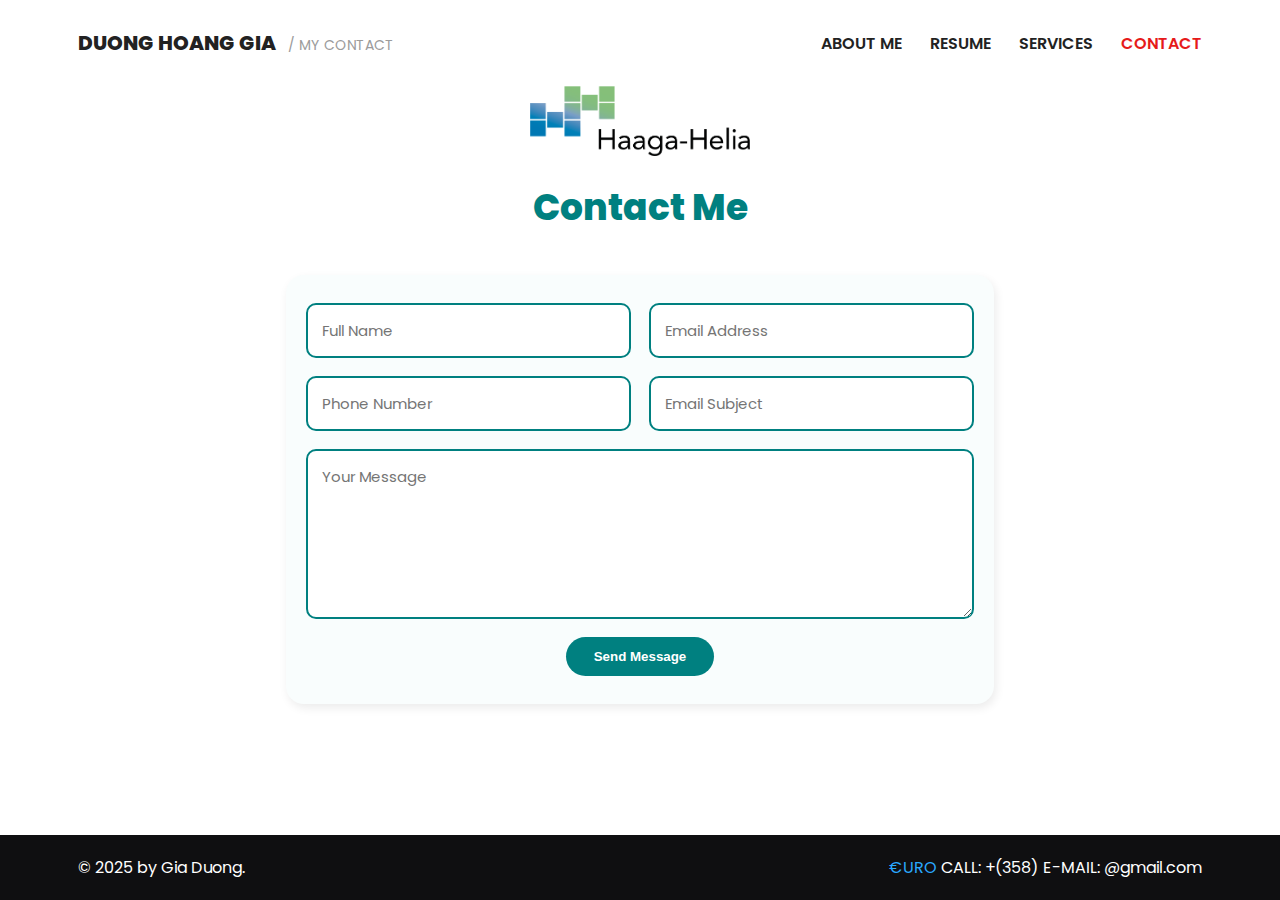
<file: contact.html>
<!DOCTYPE html>
<html lang="en">
<head>
  <meta charset="UTF-8">
  <meta name="viewport" content="width=device-width, initial-scale=1.0">
  <title>Contact - Duong Hoang Gia</title>

  <!-- Fonts -->
  <link 
    href="https://fonts.googleapis.com/css2?family=Poppins:wght@300;500;700;800&display=swap" 
    rel="stylesheet">

  <!-- Boxicons -->
  <link href="https://unpkg.com/boxicons@2.1.4/css/boxicons.min.css" rel="stylesheet">

  <!-- Styles -->
  <link rel="stylesheet" href="./styles/contact.css">
</head>
<body>
  <!-- ===== HEADER ===== -->
  <header class="site-header">
    <div class="container header-inner">
      <div class="brand">
        <span class="brand-name">DUONG HOANG GIA</span>
        <span class="brand-sub">/ MY CONTACT</span>
      </div>

      <button class="nav-toggle" aria-label="Toggle navigation">
        <i class='bx bx-menu'></i>
      </button>

      <nav class="main-nav">
        <a href="./index.html" class="nav-link">ABOUT ME</a>
        <a href="./resume.html" class="nav-link">RESUME</a>
        <a href="./projects.html" class="nav-link">SERVICES</a>
        <a href="./contact.html" class="nav-link active">CONTACT</a>
      </nav>
    </div>
  </header>
  <div class="nav-overlay"></div>

  <!-- ===== MAIN CONTENT ===== -->
  <main class="container main-content">
    <section class="projects-area">
      <img src="./images/haaga.png" alt="Haaga-Helia University logo" class="haaga-logo">

      <h1 class="page-title">Contact Me</h1>
      <div class="projects-grid">
        <!-- Contact Form Card -->
        <div class="project-card">
          <form class="contact-form">
            <div class="form-row">
              <input type="text" placeholder="Full Name" required>
              <input type="email" placeholder="Email Address" required>
            </div>
            <div class="form-row">
              <input type="tel" placeholder="Phone Number">
              <input type="text" placeholder="Email Subject">
            </div>
            <textarea placeholder="Your Message" rows="6" required></textarea>
            <button type="submit" class="btn-project">Send Message</button>
          </form>
        </div>
      </div>
    </section>
  </main>

  <!-- ===== FOOTER ===== -->
  <footer class="site-footer">
    <div class="container footer-inner">
      <div class="left-foot">© 2025 by Gia Duong.</div>
      <div class="right-foot">
        <span class="euro">€URO</span>
        <span class="call">CALL: +(358)</span>
        <span class="mail">E-MAIL: @gmail.com</span>
      </div>
    </div>
  </footer>
  <script src="./js/menu.js"></script>
</body>
</html>
</file>
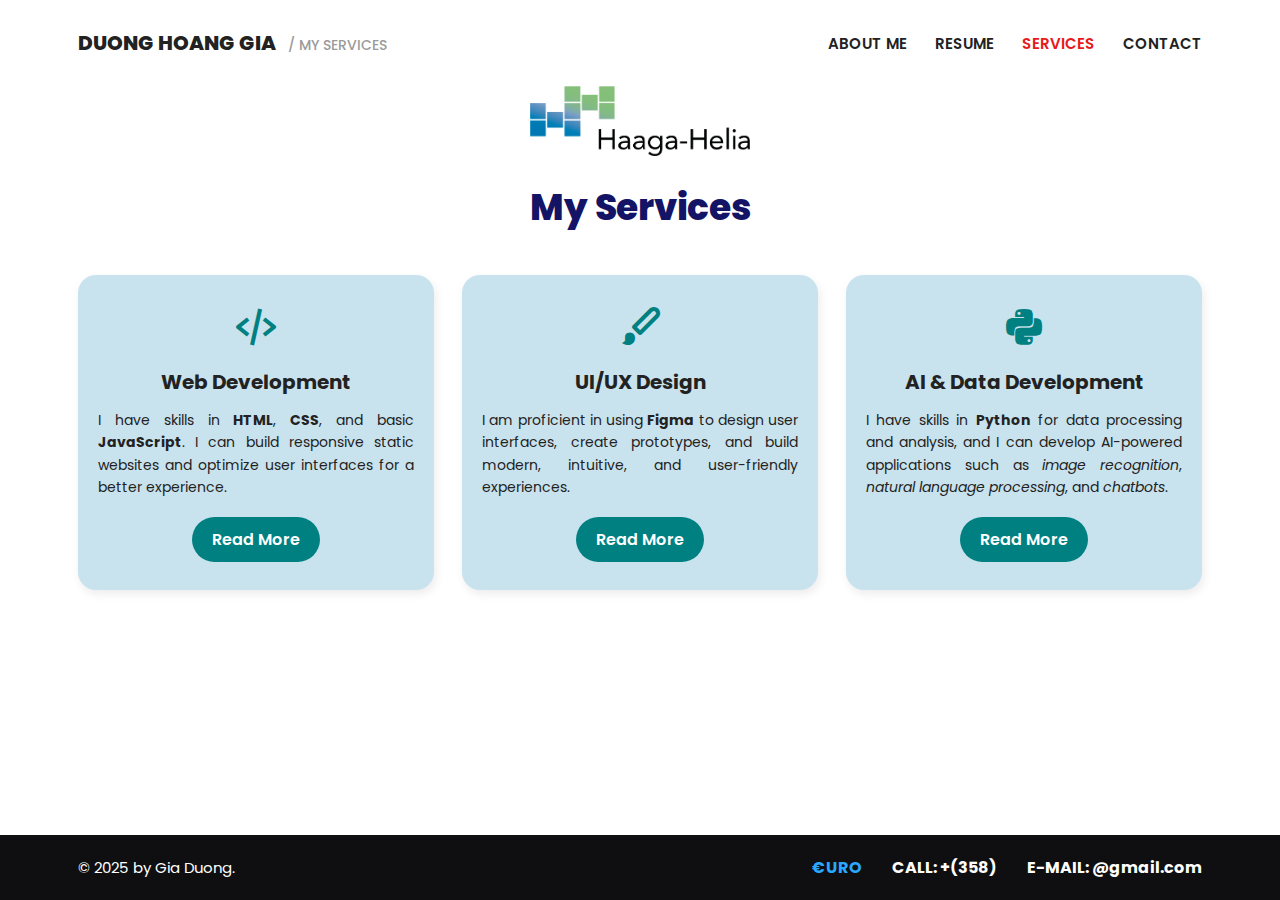
<file: projects.html>
<!DOCTYPE html>
<html lang="vi">
<head>
  <meta charset="utf-8">
  <meta name="viewport" content="width=device-width, initial-scale=1">
  <title>Projects - Duong Hoang Gia</title>

  <!-- Fonts -->
  <link 
    href="https://fonts.googleapis.com/css2?family=Poppins:wght@300;500;700;800&display=swap" 
    rel="stylesheet"
  >

  <!-- Boxicons -->
  <link href="https://unpkg.com/boxicons@2.1.4/css/boxicons.min.css" rel="stylesheet">

  <!-- Styles -->
  <link rel="stylesheet" href="./styles/projects.css">
</head>
<body>
  <!-- ===== HEADER ===== -->
  <header class="site-header">
    <div class="container header-inner">
      <div class="brand">
        <span class="brand-name">DUONG HOANG GIA</span>
        <span class="brand-sub">/ MY SERVICES</span>
      </div>

      <button class="nav-toggle" aria-label="Toggle navigation">
      <i class='bx bx-menu'></i>
    </button>

      <nav class="main-nav">
        <a href="./index.html" class="nav-link">ABOUT ME</a>
        <a href="./resume.html" class="nav-link">RESUME</a>
        <a href="./projects.html" class="nav-link active">SERVICES</a>
        <a href="./contact.html" class="nav-link">CONTACT</a>
      </nav>
    </div>
  </header>
      <div class="nav-overlay"></div>
  <!-- ===== MAIN CONTENT ===== -->
  <main class="container main-content">
    <section class="projects-area">
      <img src="./images/haaga.png" alt="Haaga-Helia University logo" class="haaga-logo">

      <h1 class="page-title">My Services</h1>

      <div class="projects-grid">
        <!-- Project Card 1 -->
        <div class="project-card">
          <i class='bx bx-code-alt project-icon'></i>
          <h3>Web Development</h3>
          <p>
            I have skills in <strong>HTML</strong>, <strong>CSS</strong>, and basic <strong>JavaScript</strong>. 
            I can build responsive static websites and optimize user interfaces for a better experience.
          </p>
          <a href="#" class="btn btn-project">Read More</a>
        </div>

        <!-- Project Card 2 -->
        <div class="project-card">
          <i class='bx bxs-paint project-icon'></i>
          <h3>UI/UX Design</h3>
          <p>
            I am proficient in using <strong>Figma</strong> to design user interfaces, 
            create prototypes, and build modern, intuitive, and user-friendly experiences.
          </p>
          <a href="#" class="btn btn-project">Read More</a>
        </div>

        <!-- Project Card 3 -->
        <div class="project-card">
          <i class='bx bxl-python project-icon'></i>
          <h3>AI & Data Development</h3>
          <p>
            I have skills in <strong>Python</strong> for data processing and analysis, 
            and I can develop AI-powered applications such as <em>image recognition</em>, 
            <em>natural language processing</em>, and <em>chatbots</em>.
          </p>
          <a href="#" class="btn btn-project">Read More</a>
        </div>
      </div>

    </section>
  </main>

  <!-- ===== FOOTER ===== -->
  <footer class="site-footer">
    <div class="container footer-inner">
      <div class="left-foot">© 2025 by Gia Duong.</div>
      <div class="right-foot">
        <span class="euro">€URO</span>
        <span class="call">CALL: +(358)</span>
        <span class="mail">E-MAIL: @gmail.com</span>
      </div>
    </div>
  </footer>
  <script src="./js/menu.js"></script>
</body>
</html>
</file>
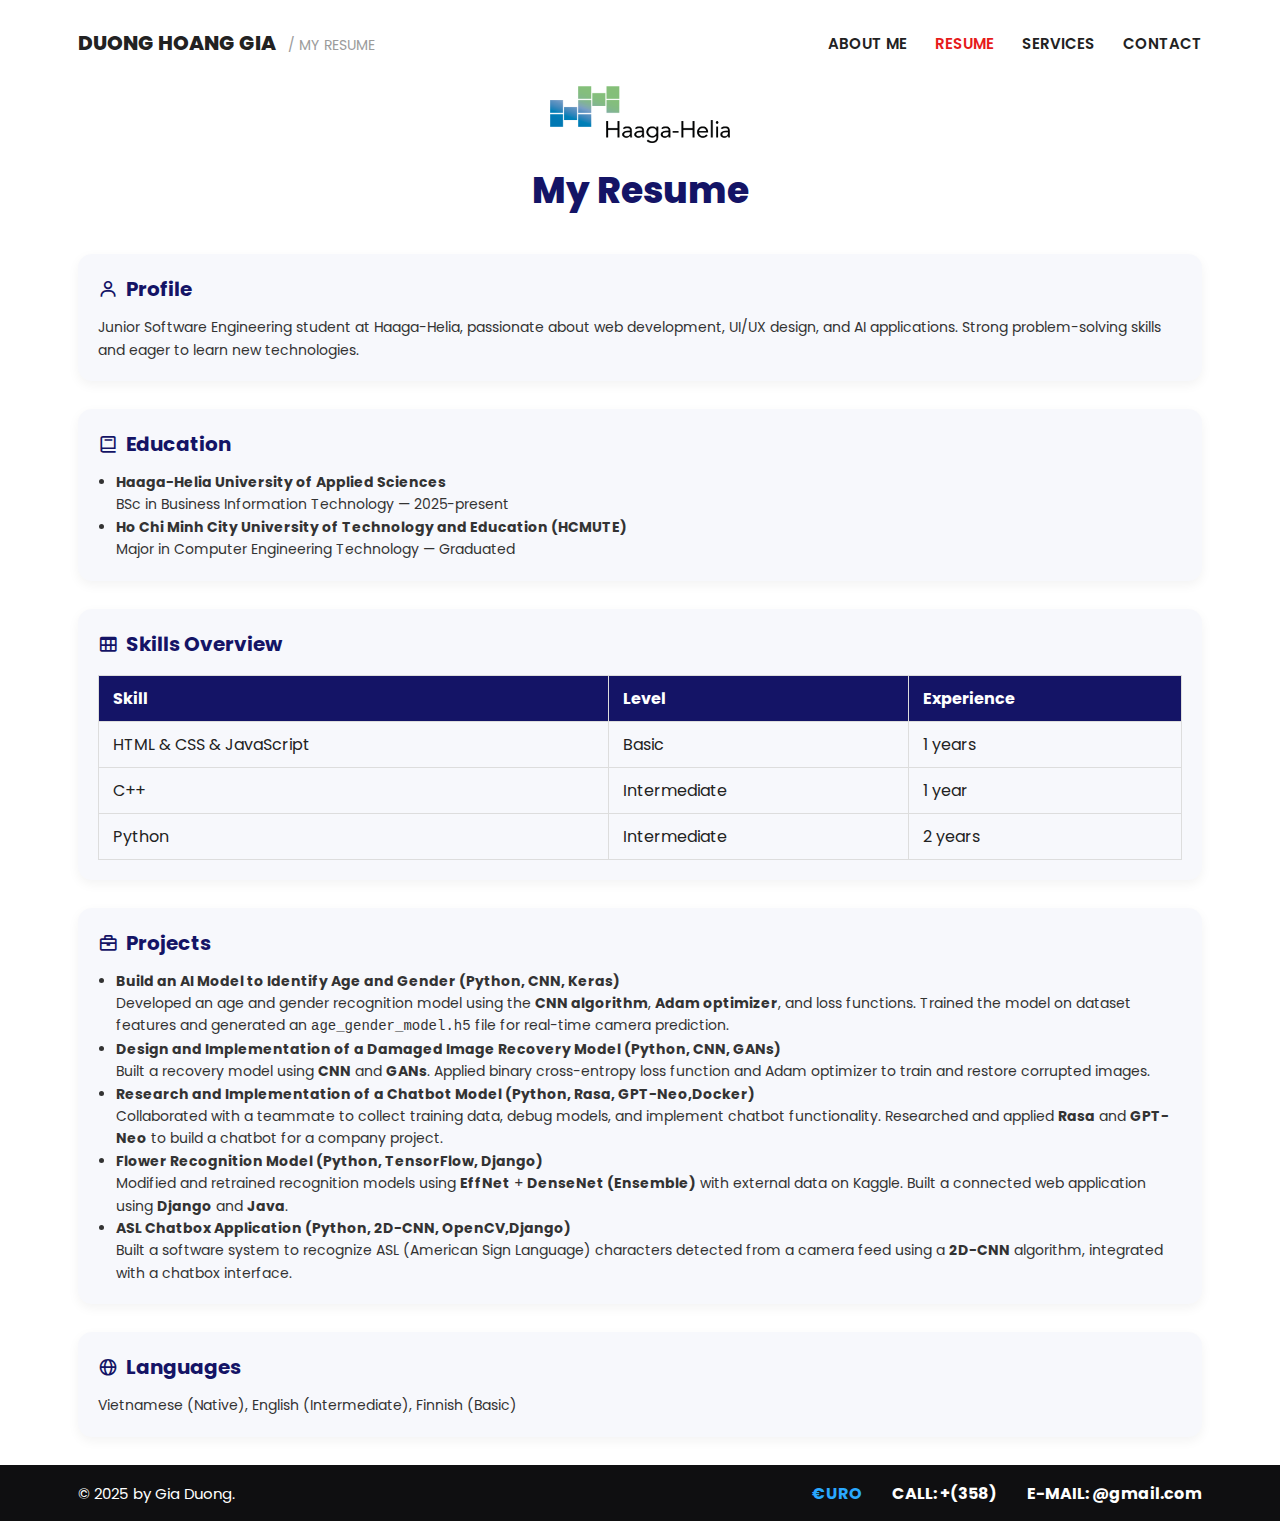
<file: resume.html>
<!DOCTYPE html>
<html lang="en">
<head>
  <meta charset="UTF-8">
  <meta name="viewport" content="width=device-width, initial-scale=1.0">
  <title>Resume - Duong Hoang Gia</title>

  <!-- Fonts -->
  <link href="https://fonts.googleapis.com/css2?family=Poppins:wght@300;500;700;800&display=swap" rel="stylesheet">
  <!-- Boxicons -->
  <link href="https://unpkg.com/boxicons@2.1.4/css/boxicons.min.css" rel="stylesheet">
  <!-- Styles -->
  <link rel="stylesheet" href="./styles/resume.css">
</head>
<body>
    <!-- HEADER -->
  <header class="site-header">
    <div class="container header-inner">
      <div class="brand">
        <span class="brand-name">DUONG HOANG GIA</span>
        <span class="brand-sub">/ MY RESUME</span>
      </div>

      <!-- Hamburger -->
      <button class="nav-toggle" aria-label="Toggle navigation">
        <i class='bx bx-menu'></i>
      </button>

      <nav class="main-nav">
        <a href="./index.html" class="nav-link">ABOUT ME</a>
        <a href="./resume.html" class="nav-link active">RESUME</a>
        <a href="./projects.html" class="nav-link">SERVICES</a>
        <a href="./contact.html" class="nav-link">CONTACT</a>
      </nav>
    </div>
  </header>
  <div class="nav-overlay"></div>

      <!-- MAIN CONTENT -->
  <main class="container">
    <img src="./images/haaga.png" alt="Haaga-Helia logo" class="haaga-logo">
    <h1 class="page-title">My Resume</h1>

    <!-- Profile Summary -->
    <section class="resume-section">
      <h2><i class='bx bx-user'></i> Profile</h2>
      <p>
        Junior Software Engineering student at Haaga-Helia, passionate about web development,
        UI/UX design, and AI applications. Strong problem-solving skills and eager to learn new technologies.
      </p>
    </section>

    <!-- Education -->
    <section class="resume-section">
      <h2><i class='bx bx-book'></i> Education</h2>
      <ul>
        <li>
          <strong>Haaga-Helia University of Applied Sciences</strong><br>
          BSc in Business Information Technology — 2025-present
        </li>
        <li>
        <strong>Ho Chi Minh City University of Technology and Education (HCMUTE)</strong><br>
        Major in Computer Engineering Technology — Graduated
        </li>
      </ul>
    </section>

    <!-- Skills -->
    <section class="resume-section">
      <h2><i class='bx bx-table'></i> Skills Overview</h2>
      <table class="skills-table">
        <thead>
          <tr>
            <th>Skill</th>
            <th>Level</th>
            <th>Experience</th>
          </tr>
        </thead>
        <tbody>
          <tr>
            <td>HTML & CSS & JavaScript</td>
            <td>Basic</td>
            <td>1 years</td>
          </tr>
          <tr>
            <td>C++</td>
            <td>Intermediate</td>
            <td>1 year</td>
          </tr>
          <tr>
            <td>Python</td>
            <td>Intermediate</td>
            <td>2 years</td>
          </tr>
        </tbody>
      </table>
    </section>


    <!-- Projects -->
    <section class="resume-section">
    <h2><i class='bx bx-briefcase'></i> Projects</h2>
    <ul>
        <li>
        <strong>Build an AI Model to Identify Age and Gender (Python, CNN, Keras)</strong><br>
        Developed an age and gender recognition model using the <strong>CNN algorithm</strong>, 
        <strong>Adam optimizer</strong>, and loss functions. Trained the model on dataset features and generated 
        an <code>age_gender_model.h5</code> file for real-time camera prediction.
        </li>

        <li>
        <strong>Design and Implementation of a Damaged Image Recovery Model (Python, CNN, GANs)</strong><br>
        Built a recovery model using <strong>CNN</strong> and <strong>GANs</strong>. Applied binary cross-entropy loss function 
        and Adam optimizer to train and restore corrupted images.
        </li>

        <li>
        <strong>Research and Implementation of a Chatbot Model (Python, Rasa, GPT-Neo,Docker)</strong><br>
        Collaborated with a teammate to collect training data, debug models, and implement chatbot functionality. 
        Researched and applied <strong>Rasa</strong> and <strong>GPT-Neo</strong> to build a chatbot for a company project.
        </li>

        <li>
        <strong>Flower Recognition Model (Python, TensorFlow, Django)</strong><br>
        Modified and retrained recognition models using <strong>EffNet</strong> + <strong>DenseNet (Ensemble)</strong> 
        with external data on Kaggle. Built a connected web application using <strong>Django</strong> and <strong>Java</strong>.
        </li>

        <li>
        <strong>ASL Chatbox Application (Python, 2D-CNN, OpenCV,Django)</strong><br>
        Built a software system to recognize ASL (American Sign Language) characters 
        detected from a camera feed using a <strong>2D-CNN</strong> algorithm, integrated with a chatbox interface.
        </li>
    </ul>
    </section>


    <!-- Languages -->
    <section class="resume-section">
      <h2><i class='bx bx-globe'></i> Languages</h2>
      <p>Vietnamese (Native), English (Intermediate), Finnish (Basic)</p>
    </section>
  </main>

  <!-- FOOTER -->
  <footer class="site-footer">
    <div class="container footer-inner">
      <div class="left-foot">© 2025 by Gia Duong.</div>
      <div class="right-foot">
        <span class="euro">€URO</span>
        <span class="call">CALL: +(358)</span>
        <span class="mail">E-MAIL: @gmail.com</span>
      </div>
    </div>
  </footer>
  <script src="./js/menu.js"></script>
</body>
</html>
</file>
<file: styles/contact.css>
:root {
  --accent: #141466;
  --red: #e61a1a;
  --footer-bg: #0f0f11;
  --text: #222;
  --teal: teal;
  --contact-bg: #B9B9E9;
}

/* ===== BASE ===== */
* {
  margin: 0;
  padding: 0;
  box-sizing: border-box;
}

html, body {
  height: 100%;
  display: flex;
  flex-direction: column;
}

body {
  font-family: 'Poppins', sans-serif;
  color: var(--text);
  background: #fff;
}

.container {
  max-width: 1180px;
  margin: 0 auto;
  padding: 0 28px;
}

/* ===== HEADER ===== */
.site-header {
  padding: 28px 0;
}

.header-inner {
  display: flex;
  justify-content: space-between;
  align-items: center;
}

.brand-name {
  font-size: 20px;
  font-weight: 800;
}

.brand-sub {
  margin-left: 8px;
  font-size: 14px;
  color: #9b9b9b;
}

.main-nav {
  display: flex;
  gap: 28px;
}

.nav-link {
  text-decoration: none;
  font-weight: 600;
  color: var(--text);
  transition: color 0.2s;
}

.nav-link.active {
  color: var(--red);
}

.nav-toggle {
  display: none;
}

/* ===== TITLE ===== */
.haaga-logo {
  width: 220px;
  margin: 0 auto 24px;
  display: block;
}

.page-title {
  text-align: center;
  font-size: 36px;
  font-weight: 800;
  color: var(--teal);
  margin: 20px 0 40px;
}

/* ===== CONTACT FORM CARD ===== */
.projects-grid {
  display: grid;
  grid-template-columns: 1fr;
  max-width: 900px;
  margin: 0 auto;
}

.project-card {
  background: #f9fdfd;
  border-radius: 18px;
  padding: 28px 20px;
  box-shadow: 2px 4px 10px rgba(0,0,0,0.08);
}

.contact-form {
  display: flex;
  flex-direction: column;
  gap: 18px;
}

.form-row {
  display: flex;
  gap: 18px;
}

.form-row input {
  flex: 1;
}

input,
textarea {
  padding: 14px;
  border: 2px solid var(--teal);
  border-radius: 10px;
  font-size: 15px;
  font-family: inherit;
  outline: none;
  transition: border 0.2s;
}

input:focus,
textarea:focus {
  border-color: var(--accent);
}

textarea {
  resize: vertical;
}

/* ===== BUTTON ===== */
.btn-project {
  background: var(--teal);
  color: #fff;
  border: none;
  border-radius: 999px;
  padding: 12px 28px;
  font-weight: 600;
  cursor: pointer;
  display: block;
  margin: 0 auto;
  transition: background 0.2s, transform 0.2s;
}

.btn-project:hover {
  background: #0c7974;
  transform: translateY(-2px);
}

.btn-project:active {
  transform: scale(0.95);
}

/* ===== FOOTER ===== */
.site-footer {
  background: var(--footer-bg);
  color: #fff;
  padding: 20px 0;
  margin-top: auto;
}

.footer-inner {
  display: flex;
  justify-content: space-between;
  align-items: center;
  flex-wrap: wrap;
  gap: 20px;
}

.euro {
  color: #2aa8ff;
}

/* ===== RESPONSIVE ===== */
@media (max-width: 768px) {
  .form-row {
    flex-direction: column;
  }

  .page-title {
    font-size: 28px;
  }

  .footer-inner {
    flex-direction: column;
    text-align: center;
    gap: 8px;
  }
}

/* Nút 3 gạch (mặc định ẩn ở desktop) */
.nav-toggle{
  display: none;
  background: transparent;
  border: 0;
  font-size: 30px;
  cursor: pointer;
  color: var(--text);
}

/* Lớp phủ khi mở menu */
.nav-overlay{
  display: none;
}

@media (max-width: 768px){
  .header-inner{
    position: relative;
    flex-direction: row;
    align-items: center;
  }

  .nav-toggle{
    display: block;
    position: absolute;
    right: 28px;
    top: 50%;
    transform: translateY(-50%);
    z-index: 1501;
  }

  .main-nav{
    display: none;
  }

  .main-nav.active{
    display: flex;
    flex-direction: column;
    gap: 18px;
    position: fixed;
    top: 0;
    right: 0;
    height: 100vh;
    width: min(86vw, 360px);
    padding: 28px;
    background: #fff;
    box-shadow: -16px 0 32px rgba(0,0,0,.15);
    border-radius: 20px 0 0 20px;
    z-index: 1500;
  }

  .main-nav .nav-link{
    font-size: 22px;
    font-weight: 800;
  }

  .nav-overlay{
    position: fixed;
    inset: 0;
    background: rgba(0,0,0,.25);
    z-index: 1400;
    opacity: 0;
    pointer-events: none;
    transition: opacity .2s ease;
    display: block;
  }

  .nav-overlay.open{
    opacity: 1;
    pointer-events: auto;
  }
}
</file>
<file: styles/projects.css>
:root {
  --accent: #141466;
  --accent-2: #e6ddff;
  --red: #e61a1a;
  --footer-bg: #0f0f11;
  --text: #222;
  --card-bg: #c9e3ee;
  
}

/* Reset cơ bản */
* {
  margin: 0;
  padding: 0;
  box-sizing: border-box;
}

html, body {
  height: 100%;
  display: flex;
  flex-direction: column;
}

body {
  font-family: 'Poppins', system-ui, sans-serif;
  color: var(--text);
  background: #fff;
  -webkit-font-smoothing: antialiased;
}

.container {
  max-width: 1180px;
  margin: 0 auto;
  padding: 0 28px;
}

/* ===== HEADER ===== */
.site-header {
  padding: 28px 0;
}

.header-inner {
  display: flex;
  justify-content: space-between;
  align-items: center;
}

.brand-name {
  font-size: 20px;
  font-weight: 800;
}

.brand-sub {
  margin-left: 8px;
  font-size: 14px;
  font-weight: 500;
  color: #9b9b9b;
}

.main-nav {
  display: flex;
  gap: 28px;
}

.nav-link {
  text-decoration: none;
  font-size: 15px;
  font-weight: 600;
  color: var(--text);
}

.nav-link.active {
  color: var(--red);
}

/* ===== LOGO HAAGA ===== */
.haaga-logo {
  width: 220px;
  margin: 0 auto 24px;
  display: block;
}

/* ===== PROJECTS PAGE ===== */
main {
  flex: 1; /* đẩy footer xuống cuối */
}

.page-title {
  font-size: 36px;
  font-weight: 800;
  color: var(--accent);
  text-align: center;
  margin: 20px 0 40px;
}

.projects-grid {
  display: grid;
  grid-template-columns: repeat(auto-fit, minmax(280px, 1fr));
  gap: 28px;
}

.project-card {
  background: var(--card-bg);
  border-radius: 18px;
  padding: 28px 20px;
  text-align: center;
  box-shadow: 2px 4px 10px rgba(0,0,0,0.08);
  transition: transform 0.2s, box-shadow 0.2s;
}

.project-card:hover {
  transform: translateY(-6px);
  box-shadow: 4px 8px 16px rgba(0,0,0,0.12);
}

.project-icon {
  font-size: 48px;
  color: teal;
  margin-bottom: 16px;
}

.project-card h3 {
  font-size: 20px;
  font-weight: 700;
  margin-bottom: 12px;
}

.project-card p {
  font-size: 14px;
  line-height: 1.6;
  margin-bottom: 18px;
  text-align: justify;
}

.btn-project {
  background: teal;
  color: #fff;
  border-radius: 999px;
  padding: 10px 20px;
  font-weight: 600;
  text-decoration: none;
  display: inline-block;
  transition: background 0.2s;
}

.btn-project:hover {
  background: #0c7974;
}

/* ===== FOOTER ===== */
.site-footer {
  background: var(--footer-bg);
  color: #fff;
  padding: 20px 0;
  margin-top: auto; /* luôn đẩy xuống đáy */
}

.footer-inner {
  display: flex;
  justify-content: space-between;
  align-items: center;
  gap: 20px;
  flex-wrap: wrap;
}

.left-foot {
  font-size: 15px;
}

.right-foot {
  display: flex;
  gap: 30px;
  font-weight: 700;
}

.euro {
  color: #2aa8ff;
}

/* ===== RESPONSIVE ===== */
@media (max-width: 768px) {
  .footer-inner {
    flex-direction: column;
    gap: 8px;
    text-align: center;
  }

  .page-title {
    font-size: 28px;
  }
}
/* ===== RESPONSIVE ===== */

/* Tablet */
@media (max-width: 980px) {
  .projects-grid {
    grid-template-columns: repeat(auto-fit, minmax(240px, 1fr));
    gap: 20px;
  }

  .page-title {
    font-size: 30px;
    margin: 16px 0 30px;
  }

  .project-card {
    padding: 22px 16px;
  }

  .project-icon {
    font-size: 40px;
  }
}

/* Mobile */
@media (max-width: 768px) {
  .header-inner {
    flex-direction: column;
    gap: 12px;
  }

  .main-nav {
    flex-wrap: wrap;
    justify-content: center;
    gap: 16px;
  }

  .page-title {
    font-size: 26px;
    margin: 14px 0 24px;
  }

  .projects-grid {
    grid-template-columns: 1fr; /* ✅ 1 cột */
    gap: 18px;
  }

  .project-card h3 {
    font-size: 18px;
  }

  .project-card p {
    font-size: 13px;
  }

  .btn-project {
    padding: 8px 18px;
    font-size: 13px;
  }

  .footer-inner {
    flex-direction: column;
    text-align: center;
    gap: 8px;
  }
}

/* Nút 3 gạch (mặc định ẩn ở desktop) */
.nav-toggle{
  display: none;
  background: transparent;
  border: 0;
  font-size: 30px;
  cursor: pointer;
  color: var(--text);
}

/* Lớp phủ khi mở menu */
.nav-overlay{
  display: none;
}

@media (max-width: 768px){
  /* Giữ header nằm theo hàng để nút luôn ở bên phải */
  .header-inner{
    position: relative;
    flex-direction: row;        /* override nếu trước đó set column */
    align-items: center;
  }

  /* Nút 3 gạch hiện bên phải, cố định theo header */
  .nav-toggle{
    display: block;
    position: absolute;
    right: 28px;
    top: 50%;
    transform: translateY(-50%);
    z-index: 1501;
  }

  /* Ẩn menu mặc định trên mobile */
  .main-nav{
    display: none;
  }

  /* Drawer: mở ra từ bên phải */
  .main-nav.active{
    display: flex;
    flex-direction: column;
    gap: 18px;
    position: fixed;
    top: 0;
    right: 0;
    height: 100vh;
    width: min(86vw, 360px);
    padding: 28px;
    background: #fff;
    box-shadow: -16px 0 32px rgba(0,0,0,.15);
    border-radius: 20px 0 0 20px;
    z-index: 1500;
  }

  .main-nav .nav-link{
    font-size: 22px;
    font-weight: 800;
    text-decoration: none;
    color: var(--text);
  }
  .main-nav .nav-link.active{ color: var(--red); }

  /* Overlay phủ màn hình */
  .nav-overlay{
    position: fixed;
    inset: 0;
    background: rgba(0,0,0,.25);
    z-index: 1400;
    opacity: 0;
    pointer-events: none;
    transition: opacity .2s ease;
    display: block; /* để có thể bật/tắt bằng class */
  }
  .nav-overlay.open{
    opacity: 1;
    pointer-events: auto;
  }
}
</file>
<file: styles/resume.css>
:root {
  --accent: #141466;
  --red: #e61a1a;
  --footer-bg: #0f0f11;
  --text: #222;
}

/* ===== RESET & BASE ===== */
* {
  margin: 0;
  padding: 0;
  box-sizing: border-box;
}

html, body {
  height: 100%;
  display: flex;
  flex-direction: column;
}

body {
  font-family: 'Poppins', sans-serif;
  background: #fff;
  color: var(--text);
  -webkit-font-smoothing: antialiased;
}

.container {
  max-width: 1180px;
  margin: 0 auto;
  padding: 0 28px;
}

/* ===== HEADER ===== */
.site-header {
  padding: 28px 0;
}

.header-inner {
  display: flex;
  justify-content: space-between;
  align-items: center;
  position: relative;
}

.brand-name {
  font-size: 20px;
  font-weight: 800;
}

.brand-sub {
  margin-left: 8px;
  font-size: 14px;
  color: #9b9b9b;
}

.main-nav {
  display: flex;
  gap: 28px;
}

.nav-link {
  text-decoration: none;
  font-weight: 600;
  font-size: 15px;
  color: var(--text);
  transition: color 0.2s;
}

.nav-link.active {
  color: var(--red);
}

/* Hamburger (mặc định ẩn ở desktop) */
.nav-toggle {
  display: none;
  background: none;
  border: none;
  font-size: 28px;
  cursor: pointer;
  color: var(--text);
  position: absolute;
  right: 0;
}

/* Overlay cho mobile menu */
.nav-overlay {
  display: none;
}

/* ===== MAIN CONTENT ===== */
main {
  flex: 1;
}

.haaga-logo {
  width: 180px;
  display: block;
  margin: 0 auto 20px;
}

.page-title {
  font-size: 36px;
  font-weight: 800;
  text-align: center;
  color: var(--accent);
  margin-bottom: 36px;
}

.resume-section {
  margin-bottom: 28px;
  background: #f7f8fc;
  padding: 20px;
  border-radius: 14px;
  box-shadow: 0 4px 12px rgba(0,0,0,0.05);
}

.resume-section h2 {
  font-size: 20px;
  font-weight: 700;
  color: var(--accent);
  margin-bottom: 12px;
  display: flex;
  align-items: center;
  gap: 8px;
}

.resume-section p,
.resume-section li,
.resume-section div {
  font-size: 14px;
  line-height: 1.6;
  color: #333;
}

.resume-section ul {
  padding-left: 18px;
}

.skills-grid {
  display: grid;
  grid-template-columns: repeat(auto-fit, minmax(260px, 1fr));
  gap: 12px;
}

/* TABLE */
.skills-table {
  width: 100%;
  border-collapse: collapse;
  margin-top: 16px;
}

.skills-table th,
.skills-table td {
  border: 1px solid #ddd;
  padding: 10px 14px;
  text-align: left;
}

.skills-table th {
  background: var(--accent);
  color: #fff;
}


/* ===== FOOTER ===== */
.site-footer {
  background: var(--footer-bg);
  color: #fff;
  padding: 16px 0;
  margin-top: auto;
}

.footer-inner {
  display: flex;
  justify-content: space-between;
  align-items: center;
  gap: 20px;
  flex-wrap: wrap;
}

.left-foot {
  font-size: 15px;
}

.right-foot {
  display: flex;
  gap: 30px;
  font-weight: 700;
}

.euro {
  color: #2aa8ff;
}

/* ===== RESPONSIVE ===== */
@media (max-width: 768px) {
  /* Hiện nút 3 gạch trên mobile */
  .nav-toggle {
    display: block;
  }

  /* Ẩn menu mặc định */
  .main-nav {
    display: none;
  }

  /* Menu khi active */
  .main-nav.active {
    display: flex;
    flex-direction: column;
    gap: 18px;
    position: fixed;
    top: 0;
    right: 0;
    height: 100vh;
    width: min(80vw, 320px);
    padding: 28px;
    background: #fff;
    box-shadow: -16px 0 32px rgba(0,0,0,0.15);
    border-radius: 20px 0 0 20px;
    z-index: 1500;
  }

  .main-nav .nav-link {
    font-size: 20px;
    font-weight: 700;
  }

  /* Overlay khi menu mở */
  .nav-overlay {
    position: fixed;
    inset: 0;
    background: rgba(0,0,0,0.25);
    z-index: 1400;
    opacity: 0;
    pointer-events: none;
    transition: opacity 0.2s ease;
    display: block;
  }
  .nav-overlay.open {
    opacity: 1;
    pointer-events: auto;
  }

  .page-title {
    font-size: 28px;
  }

  .resume-section {
    font-size: 13px;
  }

  .footer-inner {
    flex-direction: column;
    text-align: center;
    gap: 8px;
  }
}
</file>
